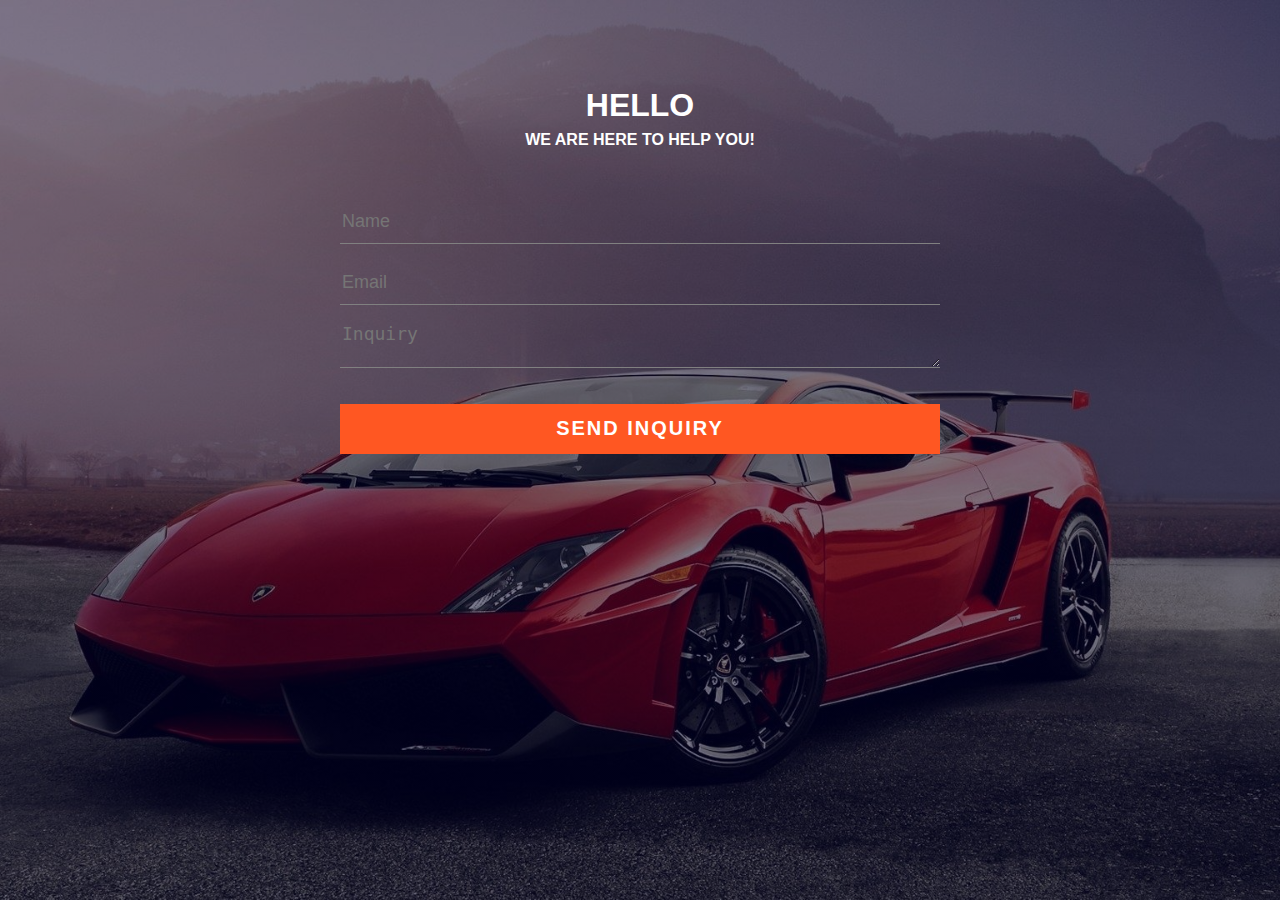
<file: index.html>
<html>
<head>
	<title> Inquiry Form </title>
	<link rel="stylesheet" type="text/css" href="style.css">
</head>

<body>

	<div class="contact-title">
			<h1>Hello</h1>
			<h2>We are here to help you!</h2>
	</div>
	
	<div class="inquiry-form">
			<form id="inquiry-form" method="post" action="contact-form-handler.php">
			<input name="name" type="text" class="form-control" placeholder="Name" required>
			<br>
			<input name="email" type="email" class="form-control" placeholder="Email" required><br>
			
				<textarea name="message" class="form-control" placeholder="Inquiry" row="4" required></textarea><br>
				
				<input type="submit" class="form-control submit" value="SEND INQUIRY">
				
				
			</form>
	</div>
	
	
	
	
</body>
</html>
</file>
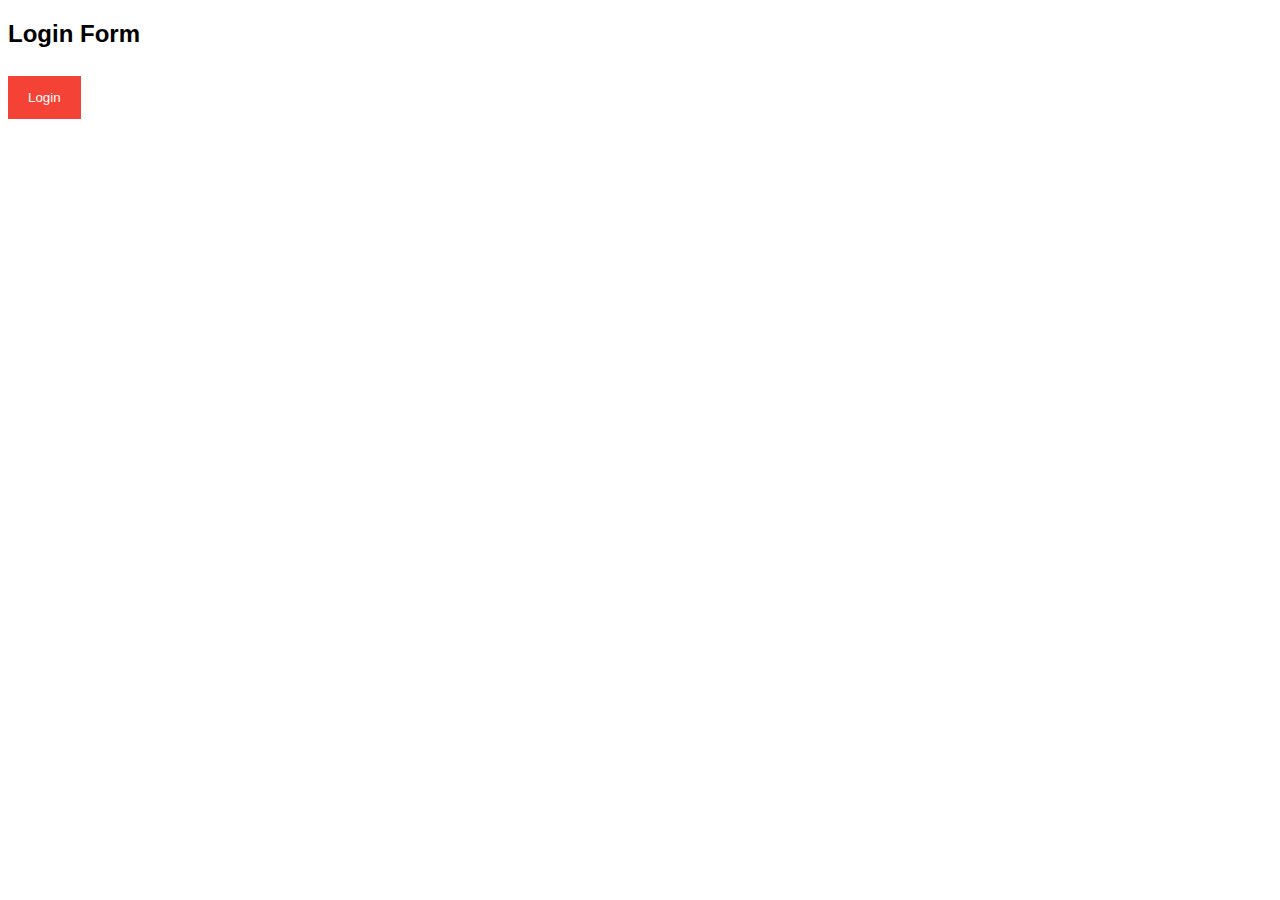
<file: Login feature.html>
<!DOCTYPE html>
<html>
<head>
<meta name="viewport" content="width=device-width, initial-scale=1">
<style>
body {font-family: Arial, Helvetica, sans-serif;}

/* Full-width input fields */
input[type=text], input[type=password] {
  width: 100%;
  padding: 12px 20px;
  margin: 8px 0;
  display: inline-block;
  border: 1px solid #ccc;
  box-sizing: border-box;
}

/* Set a style for all buttons */
button {
  background-color: #f44336;
  color: white;
  padding: 14px 20px;
  margin: 8px 0;
  border: none;
  cursor: pointer;
  width: 100%;
}

button:hover {
  opacity: 0.8;
}

/* Extra styles for the cancel button */
.cancelbtn {
  width: auto;
  padding: 10px 18px;
  background-color: #f44336;
}

/*Create borders for box */
.container {
  padding: 16px;
}


/* Pop-up window (background) */
.popup {
  display: none; /* Hidden by default */
  position: fixed; /* Stay in place */
  z-index: 1; /* Sit on top */
  left: 0;
  top: 0;
  width: 100%; /* Full width */
  height: 100%; /* Full height */
  overflow: auto; /* Enable scroll if needed */
  background-color: rgb(0,0,0); /* Fallback color */
  background-color: rgba(0,0,0,0.4); /* Black w/ opacity */
  padding-top: 60px;
}

/* Popup Content/Box */
.popup-content {
  background-color: #fefefe;
  margin: 5% auto 15% auto; /* 5% from the top, 15% from the bottom and centered */
  border: 1px solid #888;
  width: 80%; /* Could be more or less, depending on screen size */
}

/* The Close Button (x) */
.close {
  position: absolute;
  right: 25px;
  top: 0;
  color: #000;
  font-size: 35px;
  font-weight: bold;
}

.close:hover,
.close:focus {
  color: orange;
  cursor: pointer;
}

/* Change styles for span and cancel button on extra small screens */
@media screen and (max-width: 300px) {
  span.psw {
     display: block;
     float: none;
  }
  .cancelbtn {
     width: 100%;
  }
}
</style>
</head>
<body>

<h2>Login Form</h2>

<button onclick="document.getElementById('id01').style.display='block'" style="width:auto;">Login</button>

<div id="id01" class="popup">
  
  <form class="popup-content animate" action="/action_page.php" method="post">
    <div class="imgcontainer">
      <span onclick="document.getElementById('id01').style.display='none'" class="close" title="Close Popup">&times;</span>
    </div>

    <div class="container">
      <label for="uname"><b>Username</b></label>
      <input type="text" placeholder="Enter Username" name="uname" required>

      <label for="psw"><b>Password</b></label>
      <input type="password" placeholder="Enter Password" name="psw" required>
        
      <button type="submit">Login</button>
      <label>
        <input type="checkbox" checked="checked" name="remember"> Remember me
      </label>
    </div>

    <div class="container" style="background-color:#f1f1f1">
      <button type="button" onclick="document.getElementById('id01').style.display='none'" class="cancelbtn">Cancel</button>
      <span class="psw">Forgot your <a href="#">password?</a></span>
    </div>
  </form>
</div>

<script>
// Get the popup
var popup = document.getElementById('id01');

// When the user clicks anywhere outside of the popup window, close it
window.onclick = function(event) {
    if (event.target == popup) {
        popup.style.display = "none";
    }
}
</script>

</body>
</html>
</file>
<file: style.css>
body{
	margin: 0;
	padding: 0;
	text-align: center;
	background: linear-gradient(rgba(0, 0, 50, 0.5), rgba(0, 0, 50, 0.5)),url(car.jpg);
	background-size: cover;
	background-position: center;
	font-family: sans-serif;
} 

.contact-title
{
	margin-top: 100px;
	color: #fff;
	text-transform: uppercase;
	transition: all 4s ease-in-out;
}
.contact-title h1{
	font-size: 32px;
	line-height: 10px;
}
.contact-title h2{
	font-size: 16px;
}

form
{
	margin-top: 50px;
	transition: all 4s ease-in-out;
}

.form-control
{
	width: 600px;
	background: transparent;
	border: none;
	outline: none;
	border-bottom: 1px solid gray;
	color: #fff;
	font-size: 18px;
	margin-bottom: 16px;
}

input
{
	height: 45px;
}

form .submit
{
	background: #ff5722;
	border-color: transparent;
	color: #fff;
	font-size: 20px;
	font-weight: bold;
	letter-spacing: 2px;
	height: 50px;
	margin-top: 20px;
} 

form .submit:hover
{
	background-color: #f44336;
	cursor: pointer;
}
</file>
